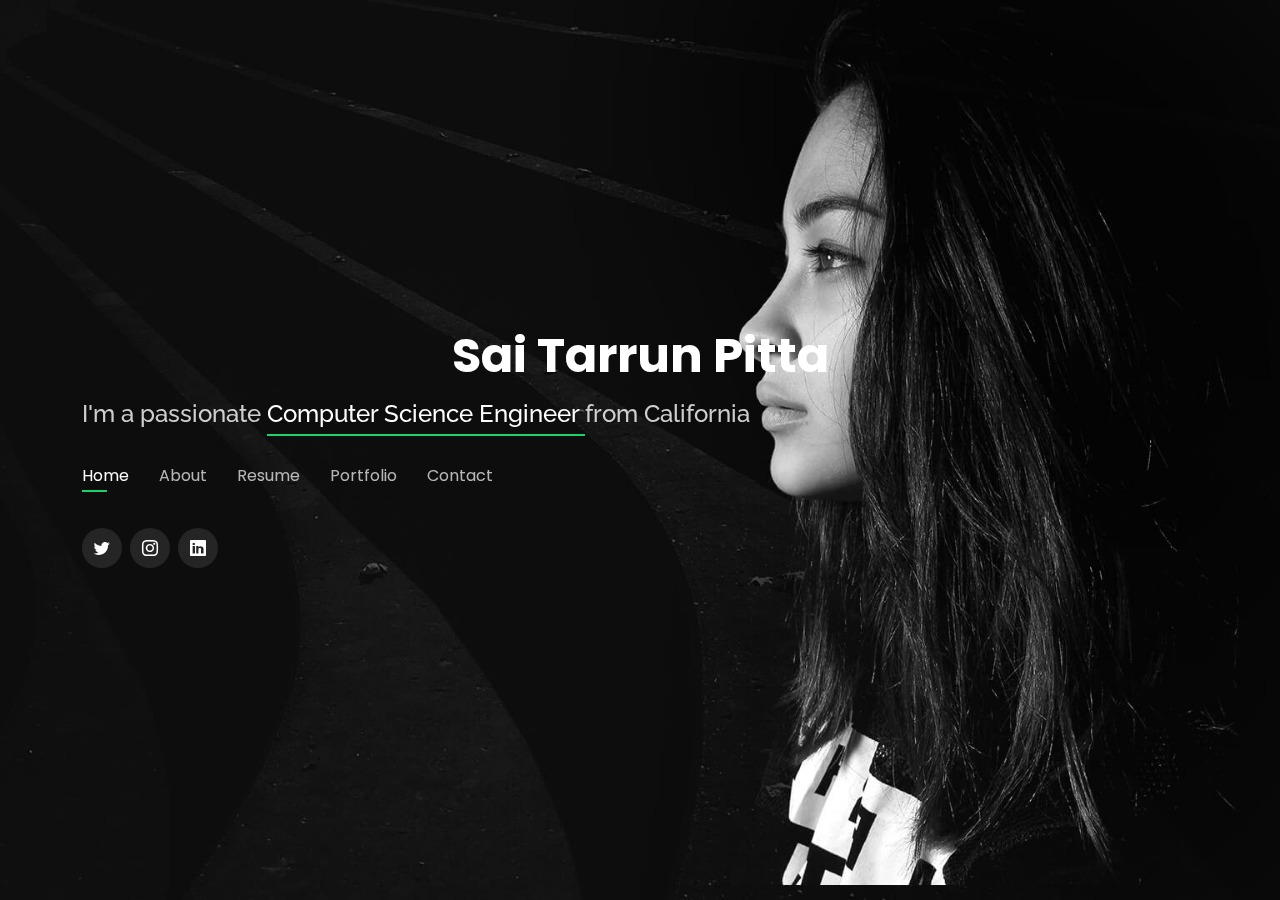
<file: index.html>
<!DOCTYPE html>
<html lang="en">
  <style>
    .pdf {
      width: 100%;
      aspect-ratio: 4 / 3;
    }
    .pdf, html, body {
      height: 100%;
      margin: 0;
      padding: 0;
    }
    h1, h3 {
      text-align: center;
    }
    h1 {
      color: green;
    }
  </style>
<head>
  <meta charset="utf-8">
  <meta content="width=device-width, initial-scale=1.0" name="viewport">

  <title>Sai Tarrun's Portfolio</title>
  <meta content="" name="description">
  <meta content="" name="keywords">

  <!-- Favicons -->
  <link href="assets\img\Sai Tarrun Pitta.png" rel="icon">
  <!-- <link href="C:\Users\saykh\Downloads\Personal\Personal\assets\img\Sai Tarrun Pitta.png" rel="apple-touch-icon"> -->

  <!-- Google Fonts -->
  <link href="https://fonts.googleapis.com/css?family=Open+Sans:300,300i,400,400i,600,600i,700,700i|Raleway:300,300i,400,400i,500,500i,600,600i,700,700i|Poppins:300,300i,400,400i,500,500i,600,600i,700,700i" rel="stylesheet">

  <!-- Vendor CSS Files -->
  <link href="assets/vendor/bootstrap/css/bootstrap.min.css" rel="stylesheet">
  <link href="assets/vendor/bootstrap-icons/bootstrap-icons.css" rel="stylesheet">
  <link href="assets/vendor/boxicons/css/boxicons.min.css" rel="stylesheet">
  <link href="assets/vendor/glightbox/css/glightbox.min.css" rel="stylesheet">
  <link href="assets/vendor/remixicon/remixicon.css" rel="stylesheet">
  <link href="assets/vendor/swiper/swiper-bundle.min.css" rel="stylesheet">

  <!-- Template Main CSS File -->
  <link href="assets/css/style.css" rel="stylesheet">

  <!-- =======================================================
  * Template Name: Personal
  * Template URL: https://bootstrapmade.com/personal-free-resume-bootstrap-template/
  * Updated: Mar 17 2024 with Bootstrap v5.3.3
  * Author: BootstrapMade.com
  * License: https://bootstrapmade.com/license/
  ======================================================== -->
</head>

<body>

  <!-- ======= Header ======= -->
  <header id="header">
    <div class="container">

      <h1><a href="index.html">Sai Tarrun Pitta</a></h1>
      <!-- Uncomment below if you prefer to use an image logo -->
      <!-- <a href="index.html" class="mr-auto"><img src="assets/img/logo.png" alt="" class="img-fluid"></a> -->
      <h2>I'm a passionate <span> Computer Science Engineer </span> from California</h2>

      <nav id="navbar" class="navbar">
        <ul>
          <li><a class="nav-link active" href="#header">Home</a></li>
          <li><a class="nav-link" href="#about">About</a></li>
          <li><a class="nav-link" href="#resume">Resume</a></li>
          <!-- <li><a class="nav-link" href="#services">Services</a></li> -->
          <li><a class="nav-link" href="#portfolio">Portfolio</a></li>
          <li><a class="nav-link" href="#contact">Contact</a></li>
        </ul>
        <i class="bi bi-list mobile-nav-toggle"></i>
      </nav><!-- .navbar -->

      <div class="social-links">
        <a href="#" class="twitter"><i class="bi bi-twitter"></i></a>
        <!-- <a href="#" class="facebook"><i class="bi bi-facebook"></i></a> -->
        <a href="#" class="instagram"><i class="bi bi-instagram"></i></a>
        <a href="https://www.linkedin.com/in/saitarrunpitta/" class="linkedin"><i class="bi bi-linkedin"></i></a>
      </div>

    </div>
  </header><!-- End Header -->

  <!-- ======= About Section ======= -->
  <section id="about" class="about">

    <!-- ======= About Me ======= -->
    <div class="about-me container">

      <div class="section-title">
        <h2>About</h2>
        <p>Learn more about me</p>
      </div>

      <div class="row">
        <div class="col-lg-4" data-aos="fade-right">
          <img src="assets/img/Screenshot_2024-06-25-23-30-22-13_1c337646f29875672b5a61192b9010f9.jpg" class="img-fluid" alt="">
        </div>
        <div class="col-lg-8 pt-4 pt-lg-0 content" data-aos="fade-left">
          <h3>Computer Science Engineer</h3>
          <p class="fst-italic">
            Hello! I'm Sai Tarrun Pitta, a skilled professional and enthusiast in cybersecurity, data engineering, and machine learning. With a Bachelor's degree in Computer Science and Engineering, I excel in Python, SQL, and AWS, and have a robust background in cybersecurity and machine learning.

Currently, I work as a Pega System Architect at Cognizant Technology Solutions, enhancing user experience and productivity through effective system design. My previous role as a Cyber Security and Linux Engineer at Phoenix Global involved implementing a Penetration Testing Toolkit that focused on reducing human efforts during pen testing.

I have led several innovative projects, including CubeSat stability control using LSTM, real-time number plate detection, and drowsiness detection using computer vision.


          </p>
          <div class="row">
            <div class="col-lg-6">
              <ul>
                <li><i class="bi bi-chevron-right"></i> <strong>Birthday:</strong> <span>1 July, 2001</span></li>
                <!-- <li><i class="bi bi-chevron-right"></i> <strong>Website:</strong> <span>www.example.com</span></li> -->
                <li><i class="bi bi-chevron-right"></i> <strong>Phone:</strong> <span>+123 456 7890</span></li>
                <li><i class="bi bi-chevron-right"></i> <strong>City:</strong> <span> Fullerton, USA</span></li>
              </ul>
            </div>
            <div class="col-lg-6">
              <ul>
                <li><i class="bi bi-chevron-right"></i> <strong>Age:</strong> <span>23</span></li>
                <li><i class="bi bi-chevron-right"></i> <strong>Degree:</strong> <span>Master</span></li>
                <li><i class="bi bi-chevron-right"></i> <strong>Email Id:</strong> <span>saitarrun10@example.com</span></li>
                <li><i class="bi bi-chevron-right"></i> <strong>Freelance:</strong> <span>Available</span></li>
              </ul>
            </div>
          </div>
          <p>
            Connect with me on <a href = "https://www.linkedin.com/in/saitarrunpitta/">  linkedin </a> or via email at saitarrun10@gmail.com. I look forward to exploring new opportunities and collaborations.
          </p>
        </div>
      </div>

    </div><!-- End About Me -->

    <!-- ======= Counts ======= -->
    <div class="counts container">

      <div class="row">

       

        <div class="col-lg-3 col-md-6 mt-5 mt-md-0">
          <div class="count-box">
            <i class="bi bi-journal-richtext"></i>
            <span data-purecounter-start="0" data-purecounter-end="21" data-purecounter-duration="1" class="purecounter"></span>
            <p>Projects</p>
          </div>
        </div>

       

        <div class="col-lg-3 col-md-6 mt-5 mt-lg-0">
          <div class="count-box">
            <i class="bi bi-award"></i>
            <span data-purecounter-start="0" data-purecounter-end="10" data-purecounter-duration="1" class="purecounter"></span>
            <p>Awards and Certifications</p>
          </div>
        </div>

      </div>

    </div><!-- End Counts -->

    <!-- ======= Skills  ======= -->
    <div class="skills container">

      <div class="section-title">
        <h2>Skills</h2>
      </div>

      <div class="row skills-content">

        <div class="col-lg-6">

          <!-- <div class="progress">
            <span class="skill"> Python <i class="val">92%</i></span>
            <div class="progress-bar-wrap">
              <div class="progress-bar" role="progressbar" aria-valuenow="100" aria-valuemin="0" aria-valuemax="100"></div>
            </div>
          </div> -->
</div>
          <div class="progress">
            <span class="skill"> SQL <i class="val">90%</i></span>
            <div class="progress-bar-wrap">
              <div class="progress-bar" role="progressbar" aria-valuenow="90" aria-valuemin="0" aria-valuemax="100"></div>
            </div>
          </div>

          <div class="progress">
            <span class="skill"> Python <i class="val">95%</i></span>
            <div class="progress-bar-wrap">
              <div class="progress-bar" role="progressbar" aria-valuenow="75" aria-valuemin="0" aria-valuemax="100"></div>
            </div>
          </div>

        </div>

       
          <div class="progress">
            <span class="skill">WordPress/CMS <i class="val">90%</i></span>
            <div class="progress-bar-wrap">
              <div class="progress-bar" role="progressbar" aria-valuenow="90" aria-valuemin="0" aria-valuemax="100"></div>
            </div>
          </div>

          <div class="progress">
            <span class="skill"> Amazon Web Services ( AWS )<i class="val">55%</i></span>
            <div class="progress-bar-wrap">
              <div class="progress-bar" role="progressbar" aria-valuenow="55" aria-valuemin="0" aria-valuemax="100"></div>
            </div>
          </div>

        </div>

      </div>

    </div><!-- End Skills -->

    <!-- ======= Interests ======= -->
    <div class="interests container">

      <div class="section-title">
        <h2> Domains of Interest </h2>
      </div>

      <div class="row">
        <div class="col-lg-3 col-md-4">
          <div class="icon-box">
            <i class="ri-store-line" style="color: #ffbb2c;"></i>
            <h3> Machine Learning </h3>
          </div>
        </div>
        <div class="col-lg-3 col-md-4 mt-4 mt-md-0">
          <div class="icon-box">
            <i class="ri-bar-chart-box-line" style="color: #5578ff;"></i>
            <h3> PEGA System Architect </h3>
          </div>
        </div>
        
       
        <div class="col-lg-3 col-md-4 mt-4 mt-lg-0">
          <div class="icon-box">
            <i class="ri-paint-brush-line" style="color: #e361ff;"></i>
            <h3> Cyber Security </h3>
          </div>
          </div>
        </div>
        <div class="col-lg-3 col-md-4 mt-4">
          <div class="icon-box">
            <i class="ri-database-2-line" style="color: #47aeff;"></i>
            <h3> Data Engineering</h3>
          </div>
        </div>
        

    </div><!-- End Interests -->


        </div>
        <div class="swiper-pagination"></div>
      </div>

      <div class="owl-carousel testimonials-carousel">

      </div>

    </div><!-- End Testimonials  -->

  </section><!-- End About Section -->

  <!-- ======= Resume Section ======= -->
  <section id="resume" class="resume">
    <div class="container">

      <div class="section-title">
        <h2>Resume</h2>
        <p>Check My Resume</p>
      </div>
      <!-- <h1> Resume </h1> -->
      <!-- <h3>Embedding the PDF file Using embed Tag</h3> -->
      <embed class="pdf" 
             src="SAI TARRUN PITTA - RESUME.pdf" 
             width="800" 
             height="500">

      <!-- <div class="row">
        <div class="col-lg-6">
          <h3 class="resume-title">Sumary</h3>
          <div class="resume-item pb-0">
            <h4>Sai Tarrun Pitta </h4>
            <p><em>Innovative and deadline-driven Graphic Designer with 3+ years of experience designing and developing user-centered digital/print marketing material from initial concept to final, polished deliverable.</em></p>
            <p>
            <ul>
              <li>Portland par 127,Orlando, FL</li>
              <li>(123) 456-7891</li>
              <li>alice.barkley@example.com</li>
            </ul>
            </p>
          </div>

          <h3 class="resume-title">Education</h3>
          <div class="resume-item">
            <h4>Master of Computer Science </h4>
            <h5>2023 - 2026</h5>
            <p><em>Rochester Institute of Technology, Rochester, NY</em></p>
            <p>Qui deserunt veniam. Et sed aliquam labore tempore sed quisquam iusto autem sit. Ea vero voluptatum qui ut dignissimos deleniti nerada porti sand markend</p>
          </div>
          <div class="resume-item">
            <h4>Bachelor of Fine Arts &amp; Graphic Design</h4>
            <h5>2010 - 2014</h5>
            <p><em>Rochester Institute of Technology, Rochester, NY</em></p>
            <p>Quia nobis sequi est occaecati aut. Repudiandae et iusto quae reiciendis et quis Eius vel ratione eius unde vitae rerum voluptates asperiores voluptatem Earum molestiae consequatur neque etlon sader mart dila</p>
          </div>
        </div>
        <div class="col-lg-6">
          <h3 class="resume-title">Professional Experience</h3>
          <div class="resume-item">
            <h4>Senior graphic design specialist</h4>
            <h5>2019 - Present</h5>
            <p><em>Experion, New York, NY </em></p>
            <p>
            <ul>
              <li>Lead in the design, development, and implementation of the graphic, layout, and production communication materials</li>
              <li>Delegate tasks to the 7 members of the design team and provide counsel on all aspects of the project. </li>
              <li>Supervise the assessment of all graphic materials in order to ensure quality and accuracy of the design</li>
              <li>Oversee the efficient use of production project budgets ranging from $2,000 - $25,000</li>
            </ul>
            </p>
          </div>
          <div class="resume-item">
            <h4>Graphic design specialist</h4>
            <h5>2017 - 2018</h5>
            <p><em>Stepping Stone Advertising, New York, NY</em></p>
            <p>
            <ul>
              <li>Developed numerous marketing programs (logos, brochures,infographics, presentations, and advertisements).</li>
              <li>Managed up to 5 projects or tasks at a given time while under pressure</li>
              <li>Recommended and consulted with clients on the most appropriate graphic design</li>
              <li>Created 4+ design presentations and proposals a month for clients and account managers</li>
            </ul>
            </p>
          </div>
        </div>
      </div> -->

    </div>
  </section><!-- End Resume Section -->

  <!-- ======= Services Section ======= -->
  <!-- <section id="services" class="services">
    <div class="container">

      <div class="section-title">
        <h2>Services</h2>
        <p>My Services</p>
      </div>

      <div class="row">
        <div class="col-lg-4 col-md-6 d-flex align-items-stretch">
          <div class="icon-box">
            <div class="icon"><i class="bx bxl-dribbble"></i></div>
            <h4><a href="">Lorem Ipsum</a></h4>
            <p>Voluptatum deleniti atque corrupti quos dolores et quas molestias excepturi</p>
          </div>
        </div>

        <div class="col-lg-4 col-md-6 d-flex align-items-stretch mt-4 mt-md-0">
          <div class="icon-box">
            <div class="icon"><i class="bx bx-file"></i></div>
            <h4><a href="">Sed ut perspiciatis</a></h4>
            <p>Duis aute irure dolor in reprehenderit in voluptate velit esse cillum dolore</p>
          </div>
        </div>

        <div class="col-lg-4 col-md-6 d-flex align-items-stretch mt-4 mt-lg-0">
          <div class="icon-box">
            <div class="icon"><i class="bx bx-tachometer"></i></div>
            <h4><a href="">Magni Dolores</a></h4>
            <p>Excepteur sint occaecat cupidatat non proident, sunt in culpa qui officia</p>
          </div>
        </div>

        <div class="col-lg-4 col-md-6 d-flex align-items-stretch mt-4">
          <div class="icon-box">
            <div class="icon"><i class="bx bx-world"></i></div>
            <h4><a href="">Nemo Enim</a></h4>
            <p>At vero eos et accusamus et iusto odio dignissimos ducimus qui blanditiis</p>
          </div>
        </div>

        <div class="col-lg-4 col-md-6 d-flex align-items-stretch mt-4">
          <div class="icon-box">
            <div class="icon"><i class="bx bx-slideshow"></i></div>
            <h4><a href="">Dele cardo</a></h4>
            <p>Quis consequatur saepe eligendi voluptatem consequatur dolor consequuntur</p>
          </div>
        </div>

        <div class="col-lg-4 col-md-6 d-flex align-items-stretch mt-4">
          <div class="icon-box">
            <div class="icon"><i class="bx bx-arch"></i></div>
            <h4><a href="">Divera don</a></h4>
            <p>Modi nostrum vel laborum. Porro fugit error sit minus sapiente sit aspernatur</p>
          </div>
        </div>

      </div>

    </div>
  </section> -->
  <!-- End Services Section -->

  <!-- ======= Portfolio Section ======= -->
  <section id="portfolio" class="portfolio">
    <div class="container">

      <div class="section-title">
        <h2>Portfolio</h2>
        <p> Projects </p>
      </div>

      <div class="row">
        <div class="col-lg-12 d-flex justify-content-center">
          <ul id="portfolio-flters">
            <li data-filter="*" class="filter-active">All</li>
            <li data-filter=".filter-app">Cyber Security </li>
            <li data-filter=".filter-card">Machine Learning </li>
            <li data-filter=".filter-web">Web</li>
          </ul>
        </div>
      </div>

      <div class="row portfolio-container">

        <div class="col-lg-4 col-md-6 portfolio-item filter-app">
          <div class="portfolio-wrap">
            <img src="assets/img/pexels-tima-miroshnichenko-5380664.jpg" class="img-fluid" alt="">
            <div class="portfolio-info">
              <h4> Penetration Testing Toolkit </h4>
              <p> Cyber Secuirty </p>
              <div class="portfolio-links">
                <a href="assets/img/portfolio/portfolio-1.jpg" data-gallery="portfolioGallery" class="portfolio-lightbox" title="App 1"><i class="bx bx-plus"></i></a>
                <a href="penetration-testingtoolkit.html" data-gallery="portfolioDetailsGallery" data-glightbox="type: external" class="portfolio-details-lightbox" title="Portfolio Details"><i class="bx bx-link"></i></a>
              </div>
            </div>
          </div>
        </div>

        <div class="col-lg-4 col-md-6 portfolio-item filter-web">
          <div class="portfolio-wrap">
            <img src="assets/img/portfolio/portfolio-2.jpg" class="img-fluid" alt="">
            <div class="portfolio-info">
              <h4>Web 3</h4>
              <p>Web</p>
              <div class="portfolio-links">
                <a href="assets/img/portfolio/portfolio-2.jpg" data-gallery="portfolioGallery" class="portfolio-lightbox" title="Web 3"><i class="bx bx-plus"></i></a>
                <a href="portfolio-details.html" data-gallery="portfolioDetailsGallery" data-glightbox="type: external" class="portfolio-details-lightbox" title="Portfolio Details"><i class="bx bx-link"></i></a>
              </div>
            </div>
          </div>
        </div>

        <div class="col-lg-4 col-md-6 portfolio-item filter-app">
          <div class="portfolio-wrap">
            <img src="assets/img/pexels-tima-miroshnichenko-5380589.jpg" class="img-fluid" alt="">
            <div class="portfolio-info">
              <h4>App 2</h4>
              <p>App</p>
              <div class="portfolio-links">
                <a href="assets/img/portfolio/portfolio-3.jpg" data-gallery="portfolioGallery" class="portfolio-lightbox" title="App 2"><i class="bx bx-plus"></i></a>
                <a href="portfolio-details.html" data-gallery="portfolioDetailsGallery" data-glightbox="type: external" class="portfolio-details-lightbox" title="Portfolio Details"><i class="bx bx-link"></i></a>
              </div>
            </div>
          </div>
        </div>

        <div class="col-lg-4 col-md-6 portfolio-item filter-card">
          <div class="portfolio-wrap">
            <img src="assets/img/AI 1.jpg" class="img-fluid" alt="">
            <div class="portfolio-info">
              <h4> Vehicle Number Plate Recognition and Detection </h4>
              <p>Machine Learning and Computer Vision </p>
              <div class="portfolio-links">
                <a href="assets/img/portfolio/portfolio-4.jpg" data-gallery="portfolioGallery" class="portfolio-lightbox" title="Card 2"><i class="bx bx-plus"></i></a>
                <a href="Vehicle Number Plate Recognition and Detection.html" data-gallery="portfolioDetailsGallery" data-glightbox="type: external" class="portfolio-details-lightbox" title="Project Details"><i class="bx bx-link"></i></a>
              </div>
            </div>
          </div>
        </div>

        <div class="col-lg-4 col-md-6 portfolio-item filter-web">
          <div class="portfolio-wrap">
            <img src="assets/img/portfolio/portfolio-5.jpg" class="img-fluid" alt="">
            <div class="portfolio-info">
              <h4>Web 2</h4>
              <p>Web</p>
              <div class="portfolio-links">
                <a href="assets/img/portfolio/portfolio-5.jpg" data-gallery="portfolioGallery" class="portfolio-lightbox" title="Web 2"><i class="bx bx-plus"></i></a>
                <a href="portfolio-details.html" data-gallery="portfolioDetailsGallery" data-glightbox="type: external" class="portfolio-details-lightbox" title="Portfolio Details"><i class="bx bx-link"></i></a>
              </div>
            </div>
          </div>
        </div>

        <div class="col-lg-4 col-md-6 portfolio-item filter-app">
          <div class="portfolio-wrap">
            <img src="assets/img/pexels-cottonbro-5473399.jpg" class="img-fluid" alt="">
            <div class="portfolio-info">
              <h4>App 3</h4>
              <p>App</p>
              <div class="portfolio-links">
                <a href="assets/img/portfolio/portfolio-6.jpg" data-gallery="portfolioGallery" class="portfolio-lightbox" title="App 3"><i class="bx bx-plus"></i></a>
                <a href="portfolio-details.html" data-gallery="portfolioDetailsGallery" data-glightbox="type: external" class="portfolio-details-lightbox" title="Portfolio Details"><i class="bx bx-link"></i></a>
              </div>
            </div>
          </div>
        </div>

        <div class="col-lg-4 col-md-6 portfolio-item filter-card">
          <div class="portfolio-wrap">
            <img src="assets/img/AI 2.jpg" class="img-fluid" alt="">
            <div class="portfolio-info">
              <h4>Card 1</h4>
              <p>Card</p>
              <div class="portfolio-links">
                <a href="assets/img/portfolio/portfolio-7.jpg" data-gallery="portfolioGallery" class="portfolio-lightbox" title="Card 1"><i class="bx bx-plus"></i></a>
                <a href="portfolio-details.html" data-gallery="portfolioDetailsGallery" data-glightbox="type: external" class="portfolio-details-lightbox" title="Portfolio Details"><i class="bx bx-link"></i></a>
              </div>
            </div>
          </div>
        </div>

        <div class="col-lg-4 col-md-6 portfolio-item filter-card">
          <div class="portfolio-wrap">
            <img src="assets/img/AI 3.jpg" class="img-fluid" alt="">
            <div class="portfolio-info">
              <h4>Card 3</h4>
              <p>Card</p>
              <div class="portfolio-links">
                <a href="assets/img/portfolio/portfolio-8.jpg" data-gallery="portfolioGallery" class="portfolio-lightbox" title="Card 3"><i class="bx bx-plus"></i></a>
                <a href="portfolio-details.html" data-gallery="portfolioDetailsGallery" data-glightbox="type: external" class="portfolio-details-lightbox" title="Portfolio Details"><i class="bx bx-link"></i></a>
              </div>
            </div>
          </div>
        </div>

        <div class="col-lg-4 col-md-6 portfolio-item filter-web">
          <div class="portfolio-wrap">
            <img src="assets/img/portfolio/portfolio-9.jpg" class="img-fluid" alt="">
            <div class="portfolio-info">
              <h4>Web 3</h4>
              <p>Web</p>
              <div class="portfolio-links">
                <a href="assets/img/portfolio/portfolio-9.jpg" data-gallery="portfolioGallery" class="portfolio-lightbox" title="Web 3"><i class="bx bx-plus"></i></a>
                <a href="portfolio-details.html" data-gallery="portfolioDetailsGallery" data-glightbox="type: external" class="portfolio-details-lightbox" title="Portfolio Details"><i class="bx bx-link"></i></a>
              </div>
            </div>
          </div>
        </div>

      </div>

    </div>
  </section><!-- End Portfolio Section -->

  <!-- ======= Contact Section ======= -->
  <section id="contact" class="contact">
    <div class="container">

      <div class="section-title">
        <h2>Contact</h2>
        <p>Contact Me</p>
      </div>

      <div class="row mt-2">

        <div class="col-md-6 d-flex align-items-stretch">
          <div class="info-box">
            <i class="bx bx-map"></i>
            <h3>My Address</h3>
            <p>A108 Adam Street, New York, NY 535022</p>
          </div>
        </div>

        <div class="col-md-6 mt-4 mt-md-0 d-flex align-items-stretch">
          <div class="info-box">
            <i class="bx bx-share-alt"></i>
            <h3>Social Profiles</h3>
            <div class="social-links">
              <!-- <a href="#" class="twitter"><i class="bi bi-twitter"></i></a> -->
              <!-- <a href="#" class="facebook"><i class="bi bi-facebook"></i></a> -->
              <a href="#" class="instagram"><i class="bi bi-instagram"></i></a>
              <!-- <a href="#" class="google-plus"><i class="bi bi-skype"></i></a> -->
              <a href="https://www.linkedin.com/in/saitarrunpitta/" class="linkedin"><i class="bi bi-linkedin"></i></a>
            </div>
          </div>
        </div>

        <div class="col-md-6 mt-4 d-flex align-items-stretch">
          <div class="info-box">
            <i class="bx bx-envelope"></i>
            <h3>Email Me</h3>
            <p>saitarrun10@gmail.com</p>
          </div>
        </div>
        <div class="col-md-6 mt-4 d-flex align-items-stretch">
          <div class="info-box">
            <i class="bx bx-phone-call"></i>
            <h3>Call Me</h3>
            <p>+1 5589 55488 55</p>
          </div>
        </div>
      </div>


    </div>
  </section><!-- End Contact Section -->

  <div class="credits">
    <!-- All the links in the footer should remain intact. -->
    <!-- You can delete the links only if you purchased the pro version. -->
    <!-- Licensing information: https://bootstrapmade.com/license/ -->
    <!-- Purchase the pro version with working PHP/AJAX contact form: https://bootstrapmade.com/personal-free-resume-bootstrap-template/ -->
    <!-- Designed by <a href="https://bootstrapmade.com/">BootstrapMade</a> -->
  </div>

  <!-- Vendor JS Files -->
  <script src="assets/vendor/purecounter/purecounter_vanilla.js"></script>
  <script src="assets/vendor/bootstrap/js/bootstrap.bundle.min.js"></script>
  <script src="assets/vendor/glightbox/js/glightbox.min.js"></script>
  <script src="assets/vendor/isotope-layout/isotope.pkgd.min.js"></script>
  <script src="assets/vendor/swiper/swiper-bundle.min.js"></script>
  <script src="assets/vendor/waypoints/noframework.waypoints.js"></script>
  <script src="assets/vendor/php-email-form/validate.js"></script>

  <!-- Template Main JS File -->
  <script src="assets/js/main.js"></script>

</body>

</html>
</file>
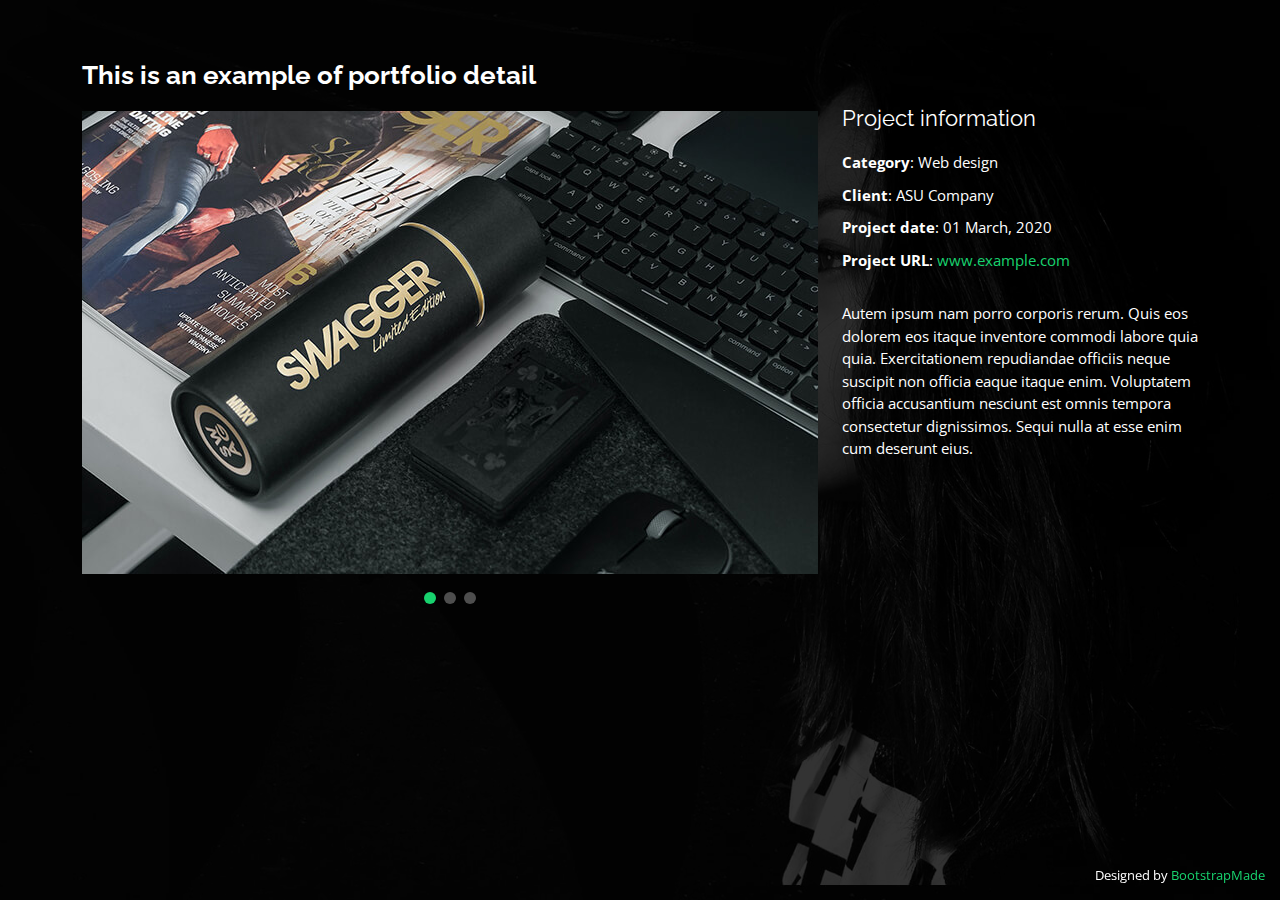
<file: portfolio-details.html>
<!DOCTYPE html>
<html lang="en">

<head>
  <meta charset="utf-8">
  <meta content="width=device-width, initial-scale=1.0" name="viewport">

  <title>Portfolio Details - Personal Bootstrap Template</title>
  <meta content="" name="description">
  <meta content="" name="keywords">

  <!-- Favicons -->
  <link href="assets/img/favicon.png" rel="icon">
  <link href="assets/img/apple-touch-icon.png" rel="apple-touch-icon">

  <!-- Google Fonts -->
  <link href="https://fonts.googleapis.com/css?family=Open+Sans:300,300i,400,400i,600,600i,700,700i|Raleway:300,300i,400,400i,500,500i,600,600i,700,700i|Poppins:300,300i,400,400i,500,500i,600,600i,700,700i" rel="stylesheet">

  <!-- Vendor CSS Files -->
  <link href="assets/vendor/bootstrap/css/bootstrap.min.css" rel="stylesheet">
  <link href="assets/vendor/bootstrap-icons/bootstrap-icons.css" rel="stylesheet">
  <link href="assets/vendor/boxicons/css/boxicons.min.css" rel="stylesheet">
  <link href="assets/vendor/glightbox/css/glightbox.min.css" rel="stylesheet">
  <link href="assets/vendor/remixicon/remixicon.css" rel="stylesheet">
  <link href="assets/vendor/swiper/swiper-bundle.min.css" rel="stylesheet">

  <!-- Template Main CSS File -->
  <link href="assets/css/style.css" rel="stylesheet">

  <!-- =======================================================
  * Template Name: Personal
  * Template URL: https://bootstrapmade.com/personal-free-resume-bootstrap-template/
  * Updated: Mar 17 2024 with Bootstrap v5.3.3
  * Author: BootstrapMade.com
  * License: https://bootstrapmade.com/license/
  ======================================================== -->
</head>

<body>

  <main id="main">

    <!-- ======= Portfolio Details ======= -->
    <div id="portfolio-details" class="portfolio-details">
      <div class="container">

        <div class="row">

          <div class="col-lg-8">
            <h2 class="portfolio-title">This is an example of portfolio detail</h2>

            <div class="portfolio-details-slider swiper">
              <div class="swiper-wrapper align-items-center">

                <div class="swiper-slide">
                  <img src="assets/img/portfolio/portfolio-details-1.jpg" alt="">
                </div>

                <div class="swiper-slide">
                  <img src="assets/img/portfolio/portfolio-details-2.jpg" alt="">
                </div>

                <div class="swiper-slide">
                  <img src="assets/img/portfolio/portfolio-details-3.jpg" alt="">
                </div>

              </div>
              <div class="swiper-pagination"></div>
            </div>

          </div>

          <div class="col-lg-4 portfolio-info">
            <h3>Project information</h3>
            <ul>
              <li><strong>Category</strong>: Web design</li>
              <li><strong>Client</strong>: ASU Company</li>
              <li><strong>Project date</strong>: 01 March, 2020</li>
              <li><strong>Project URL</strong>: <a href="#">www.example.com</a></li>
            </ul>

            <p>
              Autem ipsum nam porro corporis rerum. Quis eos dolorem eos itaque inventore commodi labore quia quia. Exercitationem repudiandae officiis neque suscipit non officia eaque itaque enim. Voluptatem officia accusantium nesciunt est omnis tempora consectetur dignissimos. Sequi nulla at esse enim cum deserunt eius.
            </p>
          </div>

        </div>

      </div>
    </div><!-- End Portfolio Details -->

  </main><!-- End #main -->

  <div class="credits">
    <!-- All the links in the footer should remain intact. -->
    <!-- You can delete the links only if you purchased the pro version. -->
    <!-- Licensing information: https://bootstrapmade.com/license/ -->
    <!-- Purchase the pro version with working PHP/AJAX contact form: https://bootstrapmade.com/personal-free-resume-bootstrap-template/ -->
    Designed by <a href="https://bootstrapmade.com/">BootstrapMade</a>
  </div>

  <!-- Vendor JS Files -->
  <script src="assets/vendor/purecounter/purecounter_vanilla.js"></script>
  <script src="assets/vendor/bootstrap/js/bootstrap.bundle.min.js"></script>
  <script src="assets/vendor/glightbox/js/glightbox.min.js"></script>
  <script src="assets/vendor/isotope-layout/isotope.pkgd.min.js"></script>
  <script src="assets/vendor/swiper/swiper-bundle.min.js"></script>
  <script src="assets/vendor/waypoints/noframework.waypoints.js"></script>
  <script src="assets/vendor/php-email-form/validate.js"></script>

  <!-- Template Main JS File -->
  <script src="assets/js/main.js"></script>

</body>

</html>
</file>
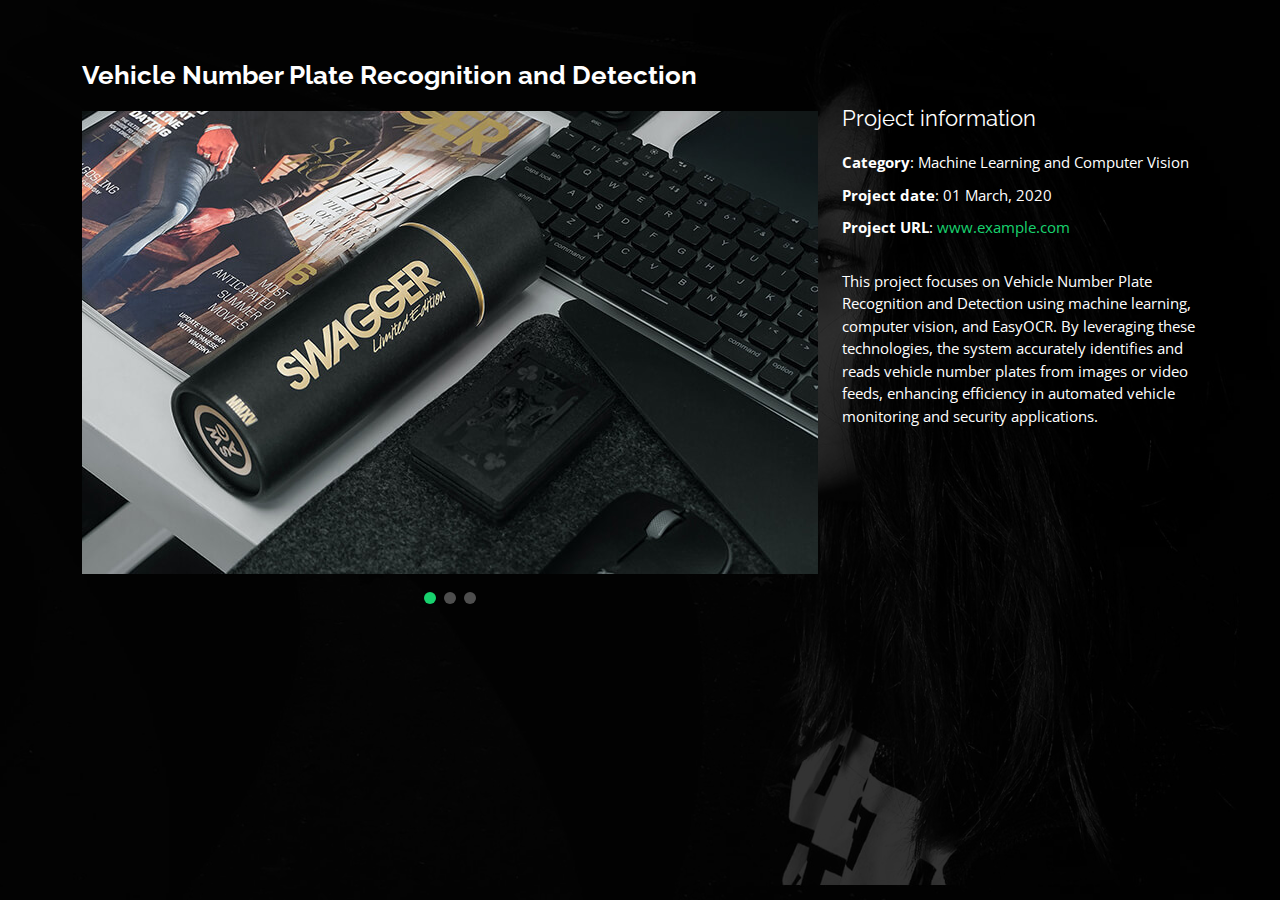
<file: Vehicle Number Plate Recognition and Detection.html>
<!DOCTYPE html>
<html lang="en">

<head>
  <meta charset="utf-8">
  <meta content="width=device-width, initial-scale=1.0" name="viewport">

  <title> Vehicle Number Plate Recognition and Detection </title>
  <meta content="" name="description">
  <meta content="" name="keywords">

  <!-- Favicons -->
  <link href="assets/img/favicon.png" rel="icon">
  <link href="assets/img/apple-touch-icon.png" rel="apple-touch-icon">

  <!-- Google Fonts -->
  <link href="https://fonts.googleapis.com/css?family=Open+Sans:300,300i,400,400i,600,600i,700,700i|Raleway:300,300i,400,400i,500,500i,600,600i,700,700i|Poppins:300,300i,400,400i,500,500i,600,600i,700,700i" rel="stylesheet">

  <!-- Vendor CSS Files -->
  <link href="assets/vendor/bootstrap/css/bootstrap.min.css" rel="stylesheet">
  <link href="assets/vendor/bootstrap-icons/bootstrap-icons.css" rel="stylesheet">
  <link href="assets/vendor/boxicons/css/boxicons.min.css" rel="stylesheet">
  <link href="assets/vendor/glightbox/css/glightbox.min.css" rel="stylesheet">
  <link href="assets/vendor/remixicon/remixicon.css" rel="stylesheet">
  <link href="assets/vendor/swiper/swiper-bundle.min.css" rel="stylesheet">

  <!-- Template Main CSS File -->
  <link href="assets/css/style.css" rel="stylesheet">

  <!-- =======================================================
  * Template Name: Personal
  * Template URL: https://bootstrapmade.com/personal-free-resume-bootstrap-template/
  * Updated: Mar 17 2024 with Bootstrap v5.3.3
  * Author: BootstrapMade.com
  * License: https://bootstrapmade.com/license/
  ======================================================== -->
</head>

<body>

  <main id="main">

    <!-- ======= Portfolio Details ======= -->
    <div id="portfolio-details" class="portfolio-details">
      <div class="container">

        <div class="row">

          <div class="col-lg-8">
            <h2 class="portfolio-title"> Vehicle Number Plate Recognition and Detection</h2>

            <div class="portfolio-details-slider swiper">
              <div class="swiper-wrapper align-items-center">

                <div class="swiper-slide">
                  <img src="assets/img/portfolio/portfolio-details-1.jpg" alt="">
                </div>

                <div class="swiper-slide">
                  <img src="assets/img/portfolio/portfolio-details-2.jpg" alt="">
                </div>

                <div class="swiper-slide">
                  <img src="assets/img/portfolio/portfolio-details-3.jpg" alt="">
                </div>

              </div>
              <div class="swiper-pagination"></div>
            </div>

          </div>

          <div class="col-lg-4 portfolio-info">
            <h3>Project information</h3>
            <ul>
              <li><strong>Category</strong>: Machine Learning and Computer Vision</li>
              <!-- <li><strong>Client</strong>: ASU Company</li> -->
              <li><strong>Project date</strong>: 01 March, 2020</li>
              <li><strong>Project URL</strong>: <a href="#">www.example.com</a></li>
            </ul>

            <p>
                This project focuses on Vehicle Number Plate Recognition and Detection using machine learning, computer vision, and EasyOCR. By leveraging these technologies, the system accurately identifies and reads vehicle number plates from images or video feeds, enhancing efficiency in automated vehicle monitoring and security applications.
            </p>
          </div>

        </div>

      </div>
    </div><!-- End Portfolio Details -->

  </main><!-- End #main -->

  <div class="credits">
    <!-- All the links in the footer should remain intact. -->
    <!-- You can delete the links only if you purchased the pro version. -->
    <!-- Licensing information: https://bootstrapmade.com/license/ -->
    <!-- Purchase the pro version with working PHP/AJAX contact form: https://bootstrapmade.com/personal-free-resume-bootstrap-template/ -->
    <!-- Designed by <a href="https://bootstrapmade.com/">BootstrapMade</a> -->
  </div>

  <!-- Vendor JS Files -->
  <script src="assets/vendor/purecounter/purecounter_vanilla.js"></script>
  <script src="assets/vendor/bootstrap/js/bootstrap.bundle.min.js"></script>
  <script src="assets/vendor/glightbox/js/glightbox.min.js"></script>
  <script src="assets/vendor/isotope-layout/isotope.pkgd.min.js"></script>
  <script src="assets/vendor/swiper/swiper-bundle.min.js"></script>
  <script src="assets/vendor/waypoints/noframework.waypoints.js"></script>
  <script src="assets/vendor/php-email-form/validate.js"></script>

  <!-- Template Main JS File -->
  <script src="assets/js/main.js"></script>

</body>

</html>
</file>
<file: assets/css/style.css>
/**
* Template Name: Personal
* Template URL: https://bootstrapmade.com/personal-free-resume-bootstrap-template/
* Updated: Mar 17 2024 with Bootstrap v5.3.3
* Author: BootstrapMade.com
* License: https://bootstrapmade.com/license/
*/

/*--------------------------------------------------------------
# General
--------------------------------------------------------------*/
body {
  font-family: "Open Sans", sans-serif;
  background-color: #040404;
  color: #fff;
  position: relative;
  background: transparent;
}

body::before {
  content: "";
  position: fixed;
  background: #040404 url("../img/bg.jpg") top right no-repeat;
  background-size: cover;
  left: 0;
  right: 0;
  top: 0;
  height: 100vh;
  z-index: -1;
}

@media (min-width: 1024px) {
  body::before {
    background-attachment: fixed;
  }
}

a {
  color: #18d26e;
  text-decoration: none;
}

a:hover {
  color: #35e888;
  text-decoration: none;
}

h1,
h2,
h3,
h4,
h5,
h6 {
  font-family: "Raleway", sans-serif;
}

/*--------------------------------------------------------------
# Header
--------------------------------------------------------------*/
#header {
  transition: ease-in-out 0.3s;
  position: relative;
  height: 100vh;
  display: flex;
  align-items: center;
  z-index: 997;
  overflow-y: auto;
}

#header * {
  transition: ease-in-out 0.3s;
}

#header h1 {
  font-size: 48px;
  margin: 0;
  padding: 0;
  line-height: 1;
  font-weight: 700;
  font-family: "Poppins", sans-serif;
}

#header h1 a,
#header h1 a:hover {
  color: #fff;
  line-height: 1;
  display: inline-block;
}

#header h2 {
  font-size: 24px;
  margin-top: 20px;
  color: rgba(255, 255, 255, 0.8);
}

#header h2 span {
  color: #fff;
  border-bottom: 2px solid #18d26e;
  padding-bottom: 6px;
}

#header img {
  padding: 0;
  margin: 0;
}

#header .social-links {
  margin-top: 40px;
  display: flex;
}

#header .social-links a {
  font-size: 16px;
  display: flex;
  justify-content: center;
  align-items: center;
  background: rgba(255, 255, 255, 0.1);
  color: #fff;
  line-height: 1;
  margin-right: 8px;
  border-radius: 50%;
  width: 40px;
  height: 40px;
}

#header .social-links a:hover {
  background: #18d26e;
}

@media (max-width: 992px) {
  #header h1 {
    font-size: 36px;
  }

  #header h2 {
    font-size: 20px;
    line-height: 30px;
  }

  #header .social-links {
    margin-top: 15px;
  }

  #header .container {
    display: flex;
    flex-direction: column;
    align-items: center;
  }
}

/* Header Top */
#header.header-top {
  height: 80px;
  position: fixed;
  left: 0;
  top: 0;
  right: 0;
  background: rgba(0, 0, 0, 0.9);
}

#header.header-top .social-links,
#header.header-top h2 {
  display: none;
}

#header.header-top h1 {
  margin-right: auto;
  font-size: 36px;
}

#header.header-top img {
  max-height: 60px;
  margin-right: 20px !important;
}

#header.header-top .container {
  display: flex;
  align-items: center;
}

#header.header-top .navbar {
  margin: 0;
}

@media (max-width: 768px) {
  #header.header-top {
    height: 60px;
  }

  #header.header-top h1 {
    font-size: 26px;
  }
}

/*--------------------------------------------------------------
# Navigation Menu
--------------------------------------------------------------*/
/**
* Desktop Navigation 
*/
.navbar {
  padding: 0;
  margin-top: 35px;
}

.navbar ul {
  margin: 0;
  padding: 0;
  display: flex;
  list-style: none;
  align-items: center;
}

.navbar li {
  position: relative;
}

.navbar li+li {
  margin-left: 30px;
}

.navbar a,
.navbar a:focus {
  display: flex;
  align-items: center;
  justify-content: space-between;
  padding: 0;
  font-family: "Poppins", sans-serif;
  font-size: 16px;
  font-weight: 400;
  color: rgba(255, 255, 255, 0.7);
  white-space: nowrap;
  transition: 0.3s;
}

.navbar a i,
.navbar a:focus i {
  font-size: 12px;
  line-height: 0;
  margin-left: 5px;
}

.navbar a:before {
  content: "";
  position: absolute;
  width: 0;
  height: 2px;
  bottom: -4px;
  left: 0;
  background-color: #18d26e;
  visibility: hidden;
  width: 0px;
  transition: all 0.3s ease-in-out 0s;
}

.navbar a:hover:before,
.navbar li:hover>a:before,
.navbar .active:before {
  visibility: visible;
  width: 25px;
}

.navbar a:hover,
.navbar .active,
.navbar .active:focus,
.navbar li:hover>a {
  color: #fff;
}

/**
* Mobile Navigation 
*/
.mobile-nav-toggle {
  color: #fff;
  font-size: 28px;
  cursor: pointer;
  display: none;
  line-height: 0;
  transition: 0.5s;
  position: fixed;
  right: 15px;
  top: 15px;
}

@media (max-width: 991px) {
  .mobile-nav-toggle {
    display: block;
  }

  .navbar ul {
    display: none;
  }
}

.navbar-mobile {
  position: fixed;
  overflow: hidden;
  top: 0;
  right: 0;
  left: 0;
  bottom: 0;
  background: rgba(0, 0, 0, 0.9);
  transition: 0.3s;
  z-index: 999;
  margin-top: 0;
}

.navbar-mobile .mobile-nav-toggle {
  position: absolute;
  top: 15px;
  right: 15px;
}

.navbar-mobile ul {
  display: block;
  position: absolute;
  top: 55px;
  right: 15px;
  bottom: 45px;
  left: 15px;
  padding: 10px 0;
  overflow-y: auto;
  transition: 0.3s;
  border: 2px solid rgba(255, 255, 255, 0.2);
}

.navbar-mobile li {
  padding: 12px 20px;
}

.navbar-mobile li+li {
  margin: 0;
}

.navbar-mobile a,
.navbar-mobile a:focus {
  font-size: 16px;
  position: relative;
}

/*--------------------------------------------------------------
# Sections General
--------------------------------------------------------------*/
section {
  overflow: hidden;
  position: absolute;
  width: 100%;
  top: 140px;
  bottom: 100%;
  opacity: 0;
  transition: ease-in-out 0.4s;
  z-index: 2;
}

section.section-show {
  top: 100px;
  bottom: auto;
  opacity: 1;
  padding-bottom: 45px;
}

section .container {
  background: rgba(0, 0, 0, 0.9);
  padding: 30px;
}

@media (max-width: 768px) {
  section {
    top: 120px;
  }

  section.section-show {
    top: 80px;
  }
}

.section-title h2 {
  font-size: 14px;
  font-weight: 500;
  padding: 0;
  line-height: 1px;
  margin: 0 0 20px 0;
  letter-spacing: 2px;
  text-transform: uppercase;
  color: #aaaaaa;
  font-family: "Poppins", sans-serif;
}

.section-title h2::after {
  content: "";
  width: 120px;
  height: 1px;
  display: inline-block;
  background: #4ceb95;
  margin: 4px 10px;
}

.section-title p {
  margin: 0;
  margin: -15px 0 15px 0;
  font-size: 36px;
  font-weight: 700;
  text-transform: uppercase;
  font-family: "Poppins", sans-serif;
  color: #fff;
}

/*--------------------------------------------------------------
# About
--------------------------------------------------------------*/
.about-me .content h3 {
  font-weight: 700;
  font-size: 26px;
  color: #18d26e;
}

.about-me .content ul {
  list-style: none;
  padding: 0;
}

.about-me .content ul li {
  margin-bottom: 20px;
  display: flex;
  align-items: center;
}

.about-me .content ul strong {
  margin-right: 10px;
}

.about-me .content ul i {
  font-size: 16px;
  margin-right: 5px;
  color: #18d26e;
  line-height: 0;
}

.about-me .content p:last-child {
  margin-bottom: 0;
}

/*--------------------------------------------------------------
# Counts
--------------------------------------------------------------*/
.counts {
  padding: 70px 0 60px;
}

.counts .count-box {
  padding: 30px 30px 25px 30px;
  width: 100%;
  position: relative;
  text-align: center;
  background: rgba(255, 255, 255, 0.08);
}

.counts .count-box i {
  position: absolute;
  top: -25px;
  left: 50%;
  transform: translateX(-50%);
  font-size: 24px;
  background: rgba(255, 255, 255, 0.1);
  padding: 12px;
  color: #18d26e;
  border-radius: 50px;
  line-height: 0;
}

.counts .count-box span {
  font-size: 36px;
  display: block;
  font-weight: 600;
  color: #fff;
}

.counts .count-box p {
  padding: 0;
  margin: 0;
  font-family: "Raleway", sans-serif;
  font-size: 14px;
}

/*--------------------------------------------------------------
# Skills
--------------------------------------------------------------*/
.skills .progress {
  height: 60px;
  display: block;
  background: none;
  border-radius: 0;
}

.skills .progress .skill {
  padding: 10px 0;
  margin: 0;
  text-transform: uppercase;
  display: block;
  font-weight: 600;
  font-family: "Poppins", sans-serif;
  color: #fff;
}

.skills .progress .skill .val {
  float: right;
  font-style: normal;
}

.skills .progress-bar-wrap {
  background: rgba(255, 255, 255, 0.2);
}

.skills .progress-bar {
  width: 1px;
  height: 10px;
  transition: 0.9s;
  background-color: #18d26e;
}

/*--------------------------------------------------------------
# Interests
--------------------------------------------------------------*/
.interests .icon-box {
  display: flex;
  align-items: center;
  padding: 20px;
  background: rgba(255, 255, 255, 0.08);
  transition: ease-in-out 0.3s;
}

.interests .icon-box i {
  font-size: 32px;
  padding-right: 10px;
  line-height: 1;
}

.interests .icon-box h3 {
  font-weight: 700;
  margin: 0;
  padding: 0;
  line-height: 1;
  font-size: 16px;
  color: #fff;
}

.interests .icon-box:hover {
  background: rgba(255, 255, 255, 0.12);
}

/*--------------------------------------------------------------
# Testimonials
--------------------------------------------------------------*/
.testimonials .testimonials-carousel,
.testimonials .testimonials-slider {
  overflow: hidden;
}

.testimonials .testimonial-item {
  box-sizing: content-box;
  min-height: 320px;
}

.testimonials .testimonial-item .testimonial-img {
  width: 90px;
  border-radius: 50%;
  margin: -40px 0 0 40px;
  position: relative;
  z-index: 2;
  border: 6px solid rgba(255, 255, 255, 0.12);
}

.testimonials .testimonial-item h3 {
  font-size: 18px;
  font-weight: bold;
  margin: 10px 0 5px 45px;
  color: #fff;
}

.testimonials .testimonial-item h4 {
  font-size: 14px;
  color: #999;
  margin: 0 0 0 45px;
}

.testimonials .testimonial-item .quote-icon-left,
.testimonials .testimonial-item .quote-icon-right {
  color: rgba(255, 255, 255, 0.25);
  font-size: 26px;
}

.testimonials .testimonial-item .quote-icon-left {
  display: inline-block;
  left: -5px;
  position: relative;
}

.testimonials .testimonial-item .quote-icon-right {
  display: inline-block;
  right: -5px;
  position: relative;
  top: 10px;
}

.testimonials .testimonial-item p {
  font-style: italic;
  margin: 0 15px 0 15px;
  padding: 20px 20px 60px 20px;
  background: rgba(255, 255, 255, 0.1);
  position: relative;
  border-radius: 6px;
  position: relative;
  z-index: 1;
}

.testimonials .swiper-pagination {
  margin-top: 20px;
  position: relative;
}

.testimonials .swiper-pagination .swiper-pagination-bullet {
  width: 12px;
  height: 12px;
  opacity: 1;
  background-color: rgba(255, 255, 255, 0.3);
}

.testimonials .swiper-pagination .swiper-pagination-bullet-active {
  background-color: #18d26e;
}

/*--------------------------------------------------------------
# Resume
--------------------------------------------------------------*/
.resume .resume-title {
  font-size: 26px;
  font-weight: 700;
  margin-top: 20px;
  margin-bottom: 20px;
  color: #fff;
}

.resume .resume-item {
  padding: 0 0 20px 20px;
  margin-top: -2px;
  border-left: 2px solid rgba(255, 255, 255, 0.2);
  position: relative;
}

.resume .resume-item h4 {
  line-height: 18px;
  font-size: 18px;
  font-weight: 600;
  text-transform: uppercase;
  font-family: "Poppins", sans-serif;
  color: #18d26e;
  margin-bottom: 10px;
}

.resume .resume-item h5 {
  font-size: 16px;
  background: rgba(255, 255, 255, 0.15);
  padding: 5px 15px;
  display: inline-block;
  font-weight: 600;
  margin-bottom: 10px;
}

.resume .resume-item ul {
  padding-left: 20px;
}

.resume .resume-item ul li {
  padding-bottom: 10px;
}

.resume .resume-item:last-child {
  padding-bottom: 0;
}

.resume .resume-item::before {
  content: "";
  position: absolute;
  width: 16px;
  height: 16px;
  border-radius: 50px;
  left: -9px;
  top: 0;
  background: #18d26e;
  border: 2px solid #18d26e;
}

/*--------------------------------------------------------------
# Services
--------------------------------------------------------------*/
.services .icon-box {
  text-align: center;
  background: rgba(204, 204, 204, 0.1);
  padding: 80px 20px;
  transition: all ease-in-out 0.3s;
}

.services .icon-box .icon {
  margin: 0 auto;
  width: 64px;
  height: 64px;
  background: #18d26e;
  border-radius: 5px;
  transition: all 0.3s ease-out 0s;
  display: flex;
  align-items: center;
  justify-content: center;
  margin-bottom: 20px;
  transform-style: preserve-3d;
}

.services .icon-box .icon i {
  color: #fff;
  font-size: 28px;
}

.services .icon-box .icon::before {
  position: absolute;
  content: "";
  left: -8px;
  top: -8px;
  height: 100%;
  width: 100%;
  background: rgba(255, 255, 255, 0.15);
  border-radius: 5px;
  transition: all 0.3s ease-out 0s;
  transform: translateZ(-1px);
}

.services .icon-box h4 {
  font-weight: 700;
  margin-bottom: 15px;
  font-size: 24px;
}

.services .icon-box h4 a {
  color: #fff;
}

.services .icon-box p {
  line-height: 24px;
  font-size: 14px;
  margin-bottom: 0;
}

.services .icon-box:hover {
  background: #18d26e;
  border-color: #18d26e;
}

.services .icon-box:hover .icon {
  background: #fff;
}

.services .icon-box:hover .icon i {
  color: #18d26e;
}

.services .icon-box:hover .icon::before {
  background: #35e888;
}

.services .icon-box:hover h4 a,
.services .icon-box:hover p {
  color: #fff;
}

/*--------------------------------------------------------------
# Portfolio
--------------------------------------------------------------*/
.portfolio .portfolio-item {
  margin-bottom: 30px;
}

.portfolio #portfolio-flters {
  padding: 0;
  margin: 0 auto 15px auto;
  list-style: none;
  text-align: center;
  border-radius: 50px;
  padding: 2px 15px;
}

.portfolio #portfolio-flters li {
  cursor: pointer;
  display: inline-block;
  padding: 8px 16px 10px 16px;
  font-size: 14px;
  font-weight: 600;
  line-height: 1;
  text-transform: uppercase;
  color: #fff;
  background: rgba(255, 255, 255, 0.1);
  margin: 0 3px 10px 3px;
  transition: all 0.3s ease-in-out;
  border-radius: 4px;
}

.portfolio #portfolio-flters li:hover,
.portfolio #portfolio-flters li.filter-active {
  background: #18d26e;
}

.portfolio #portfolio-flters li:last-child {
  margin-right: 0;
}

.portfolio .portfolio-wrap {
  transition: 0.3s;
  position: relative;
  overflow: hidden;
  z-index: 1;
  background: rgba(0, 0, 0, 0.6);
}

.portfolio .portfolio-wrap::before {
  content: "";
  background: rgba(0, 0, 0, 0.6);
  position: absolute;
  left: 30px;
  right: 30px;
  top: 30px;
  bottom: 30px;
  transition: all ease-in-out 0.3s;
  z-index: 2;
  opacity: 0;
}

.portfolio .portfolio-wrap .portfolio-info {
  opacity: 0;
  position: absolute;
  top: 0;
  left: 0;
  right: 0;
  bottom: 0;
  text-align: center;
  z-index: 3;
  transition: all ease-in-out 0.3s;
  display: flex;
  flex-direction: column;
  justify-content: center;
  align-items: center;
}

.portfolio .portfolio-wrap .portfolio-info::before {
  display: block;
  content: "";
  width: 48px;
  height: 48px;
  position: absolute;
  top: 35px;
  left: 35px;
  border-top: 3px solid #fff;
  border-left: 3px solid #fff;
  transition: all 0.5s ease 0s;
  z-index: 9994;
}

.portfolio .portfolio-wrap .portfolio-info::after {
  display: block;
  content: "";
  width: 48px;
  height: 48px;
  position: absolute;
  bottom: 35px;
  right: 35px;
  border-bottom: 3px solid #fff;
  border-right: 3px solid #fff;
  transition: all 0.5s ease 0s;
  z-index: 9994;
}

.portfolio .portfolio-wrap .portfolio-info h4 {
  font-size: 20px;
  color: #fff;
  font-weight: 600;
}

.portfolio .portfolio-wrap .portfolio-info p {
  color: #ffffff;
  font-size: 14px;
  text-transform: uppercase;
  padding: 0;
  margin: 0;
}

.portfolio .portfolio-wrap .portfolio-links {
  text-align: center;
  z-index: 4;
}

.portfolio .portfolio-wrap .portfolio-links a {
  color: #fff;
  margin: 0 2px;
  font-size: 28px;
  display: inline-block;
  transition: 0.3s;
}

.portfolio .portfolio-wrap .portfolio-links a:hover {
  color: #63eda3;
}

.portfolio .portfolio-wrap:hover::before {
  top: 0;
  left: 0;
  right: 0;
  bottom: 0;
  opacity: 1;
}

.portfolio .portfolio-wrap:hover .portfolio-info {
  opacity: 1;
}

.portfolio .portfolio-wrap:hover .portfolio-info::before {
  top: 15px;
  left: 15px;
}

.portfolio .portfolio-wrap:hover .portfolio-info::after {
  bottom: 15px;
  right: 15px;
}

/*--------------------------------------------------------------
# Portfolio Details
--------------------------------------------------------------*/
.portfolio-details {
  padding-top: 40px;
  background: rgba(0, 0, 0, 0.8);
  position: fixed;
  left: 0;
  right: 0;
  top: 0;
  bottom: 0;
  overflow-y: auto;
}

.portfolio-details .container {
  padding-top: 20px;
  padding-bottom: 40px;
}

.portfolio-details .portfolio-title {
  font-size: 26px;
  font-weight: 700;
  margin-bottom: 20px;
}

.portfolio-details .portfolio-info {
  padding-top: 45px;
}

.portfolio-details .portfolio-info h3 {
  font-size: 22px;
  font-weight: 400;
  margin-bottom: 20px;
}

.portfolio-details .portfolio-info ul {
  list-style: none;
  padding: 0;
  font-size: 15px;
}

.portfolio-details .portfolio-info ul li+li {
  margin-top: 10px;
}

.portfolio-details .portfolio-info p {
  font-size: 15px;
  padding: 15px 0 0 0;
}

@media (max-width: 992px) {
  .portfolio-details .portfolio-info {
    padding-top: 20px;
  }
}

.portfolio-details .swiper-pagination {
  margin-top: 20px;
  position: relative;
}

.portfolio-details .swiper-pagination .swiper-pagination-bullet {
  width: 12px;
  height: 12px;
  opacity: 1;
  background-color: rgba(255, 255, 255, 0.3);
}

.portfolio-details .swiper-pagination .swiper-pagination-bullet-active {
  background-color: #18d26e;
}

/*--------------------------------------------------------------
# Contact
--------------------------------------------------------------*/
.contact .info-box {
  color: #444444;
  padding: 20px;
  width: 100%;
  background: rgba(255, 255, 255, 0.08);
}

.contact .info-box i.bx {
  font-size: 24px;
  color: #18d26e;
  border-radius: 50%;
  padding: 14px;
  float: left;
  background: rgba(255, 255, 255, 0.1);
}

.contact .info-box h3 {
  font-size: 20px;
  color: rgba(255, 255, 255, 0.5);
  font-weight: 700;
  margin: 10px 0 8px 68px;
}

.contact .info-box p {
  padding: 0;
  color: #fff;
  line-height: 24px;
  font-size: 14px;
  margin: 0 0 0 68px;
}

.contact .info-box .social-links {
  margin: 5px 0 0 68px;
  display: flex;
}

.contact .info-box .social-links a {
  font-size: 18px;
  display: inline-block;
  color: #fff;
  line-height: 1;
  margin-right: 12px;
  transition: 0.3s;
}

.contact .info-box .social-links a:hover {
  color: #18d26e;
}

.contact .php-email-form {
  padding: 30px;
  background: rgba(255, 255, 255, 0.08);
}

.contact .php-email-form .error-message {
  display: none;
  background: rgba(255, 255, 255, 0.08);
  background: #ed3c0d;
  text-align: left;
  padding: 15px;
  font-weight: 600;
}

.contact .php-email-form .error-message br+br {
  margin-top: 25px;
}

.contact .php-email-form .sent-message {
  display: none;
  background: rgba(255, 255, 255, 0.08);
  background: #18d26e;
  text-align: center;
  padding: 15px;
  font-weight: 600;
}

.contact .php-email-form .loading {
  display: none;
  background: rgba(255, 255, 255, 0.08);
  text-align: center;
  padding: 15px;
}

.contact .php-email-form .loading:before {
  content: "";
  display: inline-block;
  border-radius: 50%;
  width: 24px;
  height: 24px;
  margin: 0 10px -6px 0;
  border: 3px solid #18d26e;
  border-top-color: #eee;
  animation: animate-loading 1s linear infinite;
}

.contact .php-email-form input,
.contact .php-email-form textarea {
  border-radius: 0;
  box-shadow: none;
  font-size: 14px;
  background: rgba(255, 255, 255, 0.08);
  border: 0;
  transition: 0.3s;
  color: #fff;
}

.contact .php-email-form input:focus,
.contact .php-email-form textarea:focus {
  background-color: rgba(255, 255, 255, 0.11);
}

.contact .php-email-form input::-moz-placeholder,
.contact .php-email-form textarea::-moz-placeholder {
  color: rgba(255, 255, 255, 0.3);
  opacity: 1;
}

.contact .php-email-form input::placeholder,
.contact .php-email-form textarea::placeholder {
  color: rgba(255, 255, 255, 0.3);
  opacity: 1;
}

.contact .php-email-form input {
  padding: 10px 15px;
}

.contact .php-email-form textarea {
  padding: 12px 15px;
}

.contact .php-email-form button[type=submit] {
  background: #18d26e;
  border: 0;
  padding: 10px 30px;
  color: #fff;
  transition: 0.4s;
  border-radius: 4px;
}

.contact .php-email-form button[type=submit]:hover {
  background: #15bb62;
}

@keyframes animate-loading {
  0% {
    transform: rotate(0deg);
  }

  100% {
    transform: rotate(360deg);
  }
}

/*--------------------------------------------------------------
# Credits
--------------------------------------------------------------*/
.credits {
  position: fixed;
  right: 0;
  left: 0;
  bottom: 0;
  padding: 15px;
  text-align: right;
  font-size: 13px;
  color: #fff;
  z-index: 999999;
}

@media (max-width: 992px) {
  .credits {
    text-align: center;
    padding: 10px;
    background: rgba(0, 0, 0, 0.8);
  }
}

.credits a {
  color: #18d26e;
  transition: 0.3s;
}

.credits a:hover {
  color: #fff;
}
</file>
